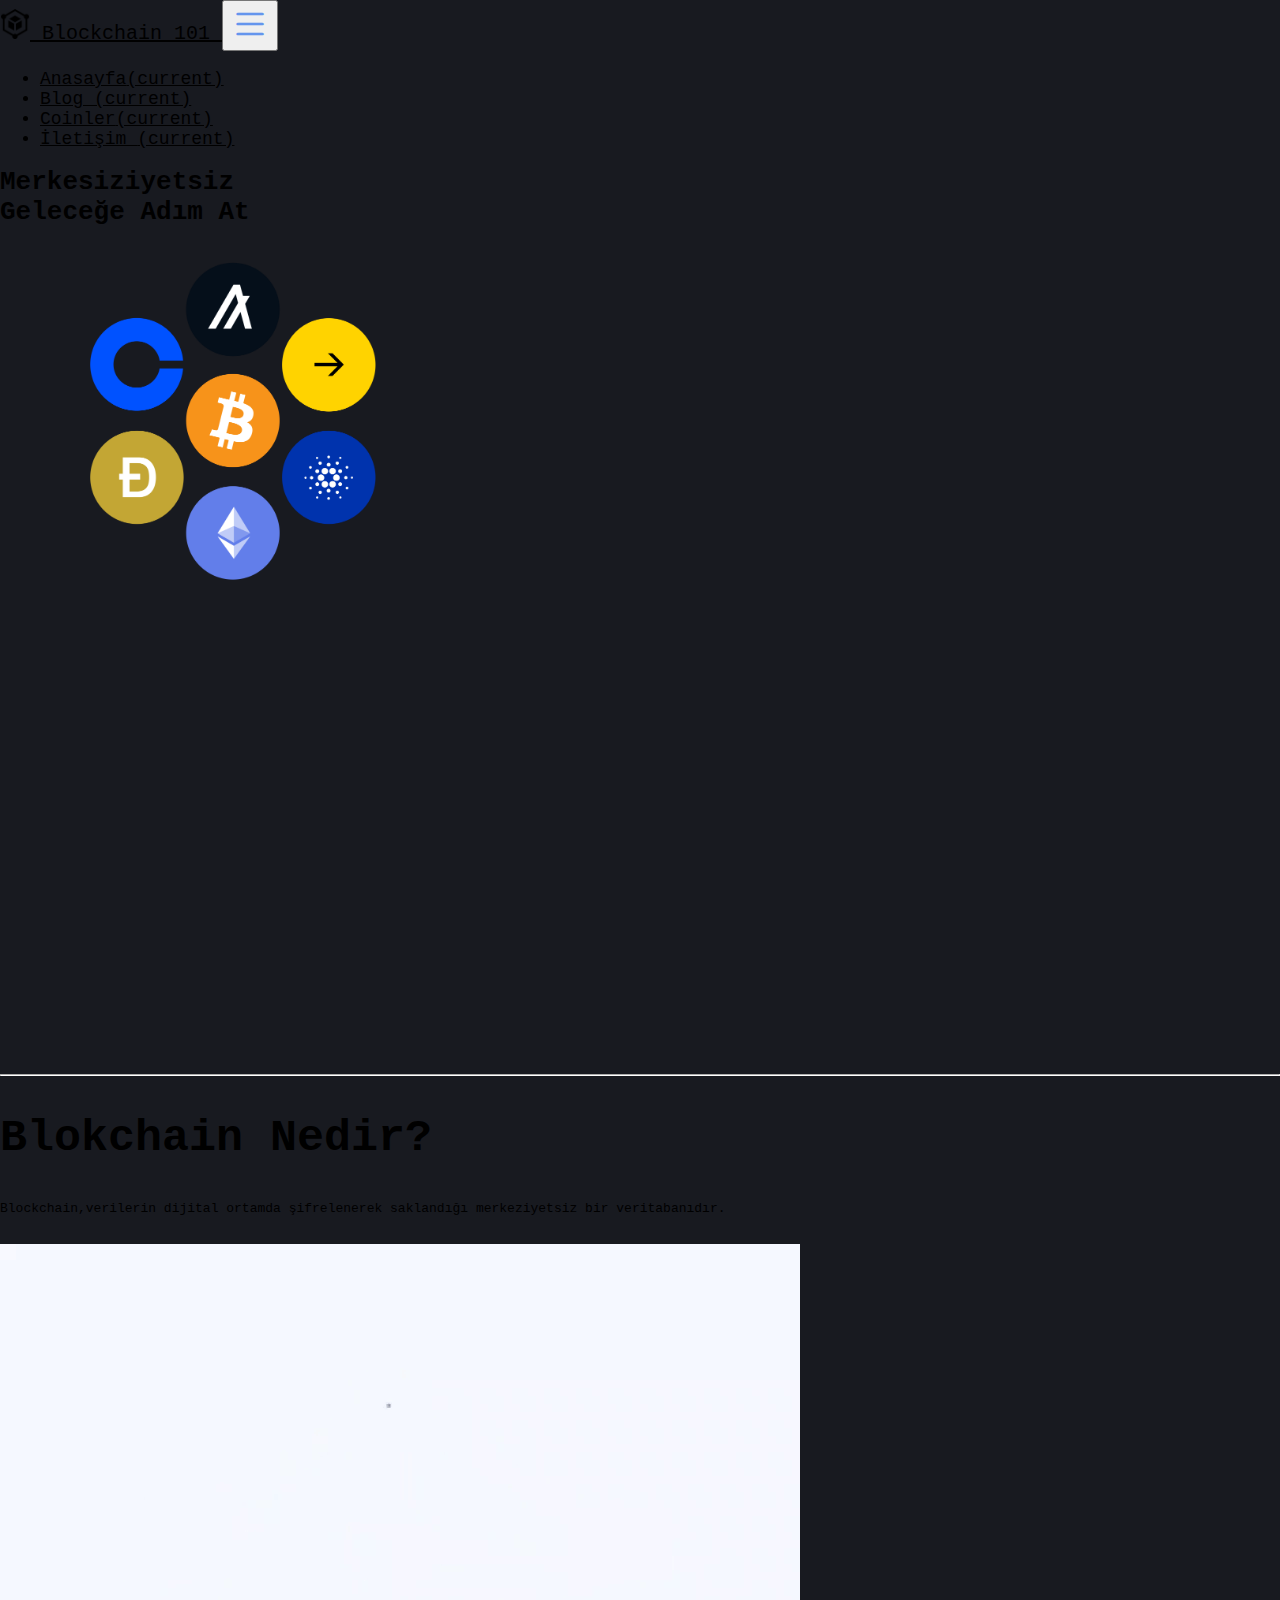
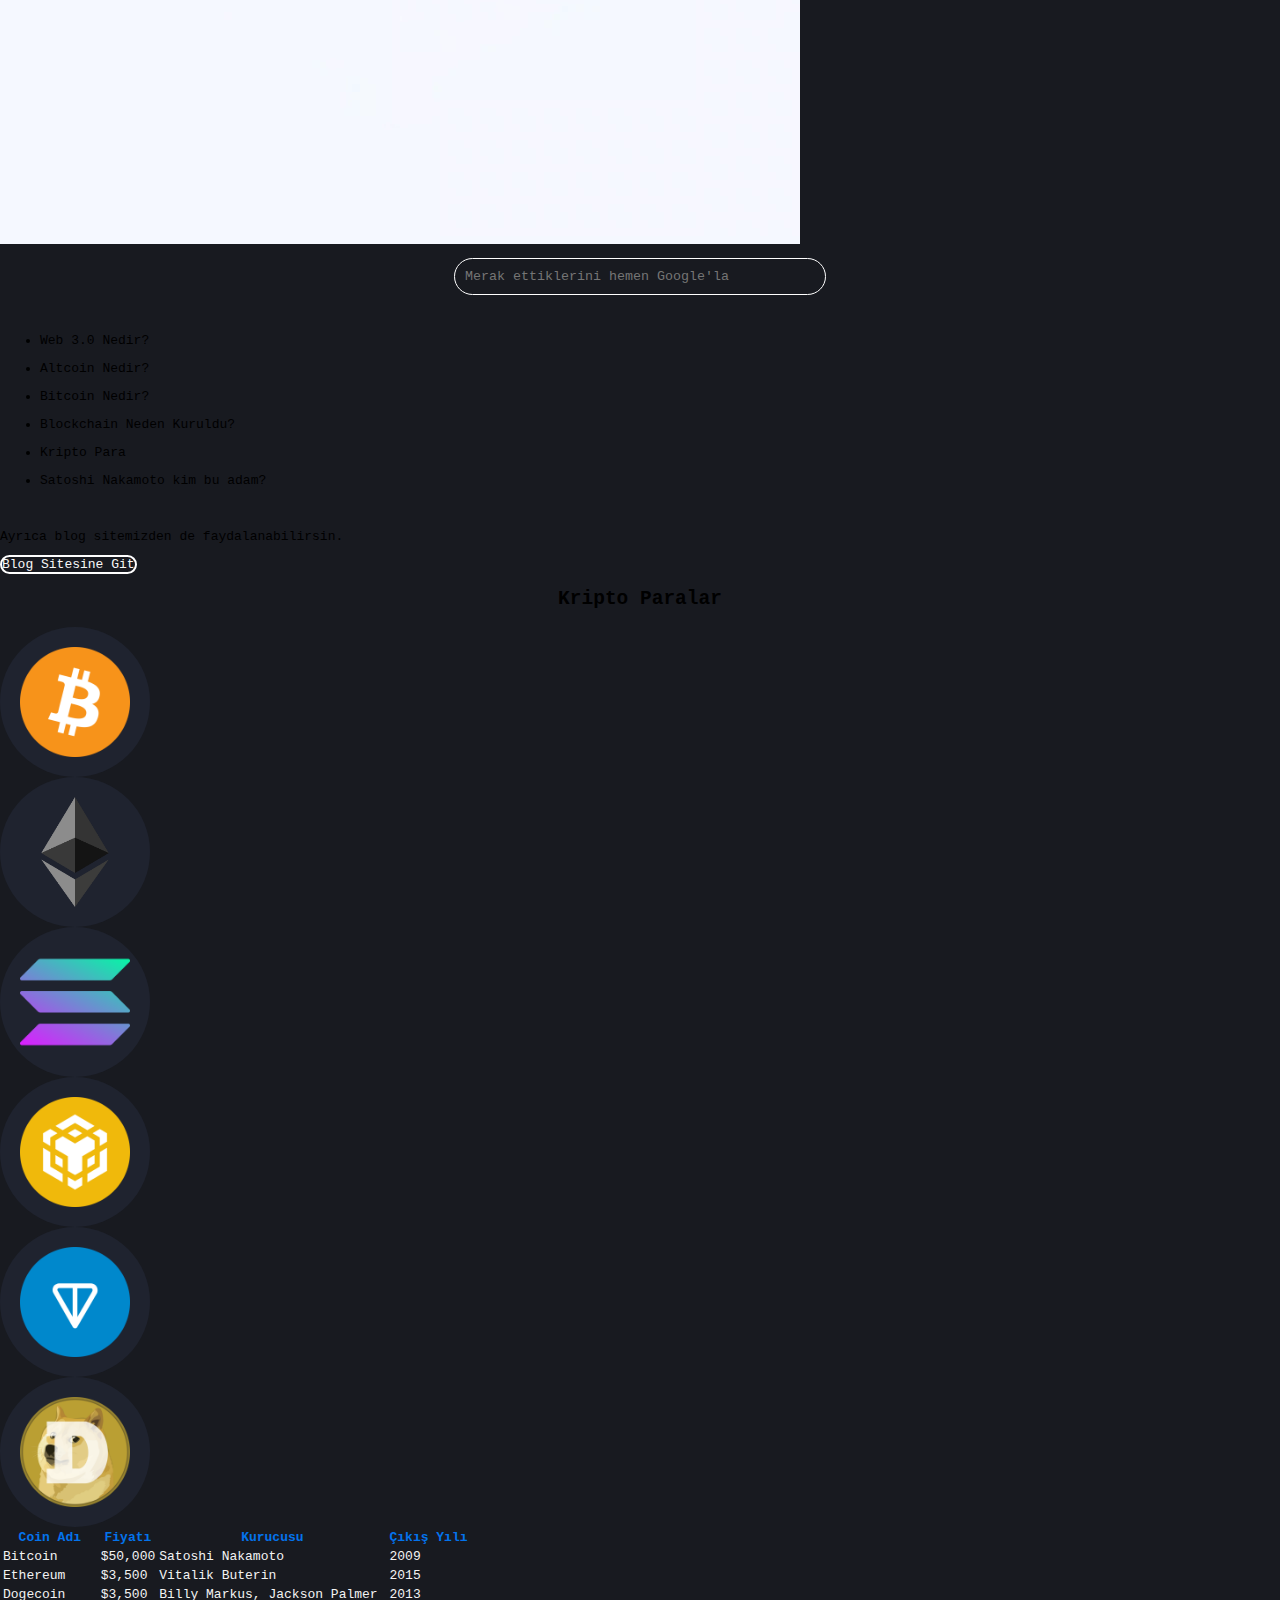
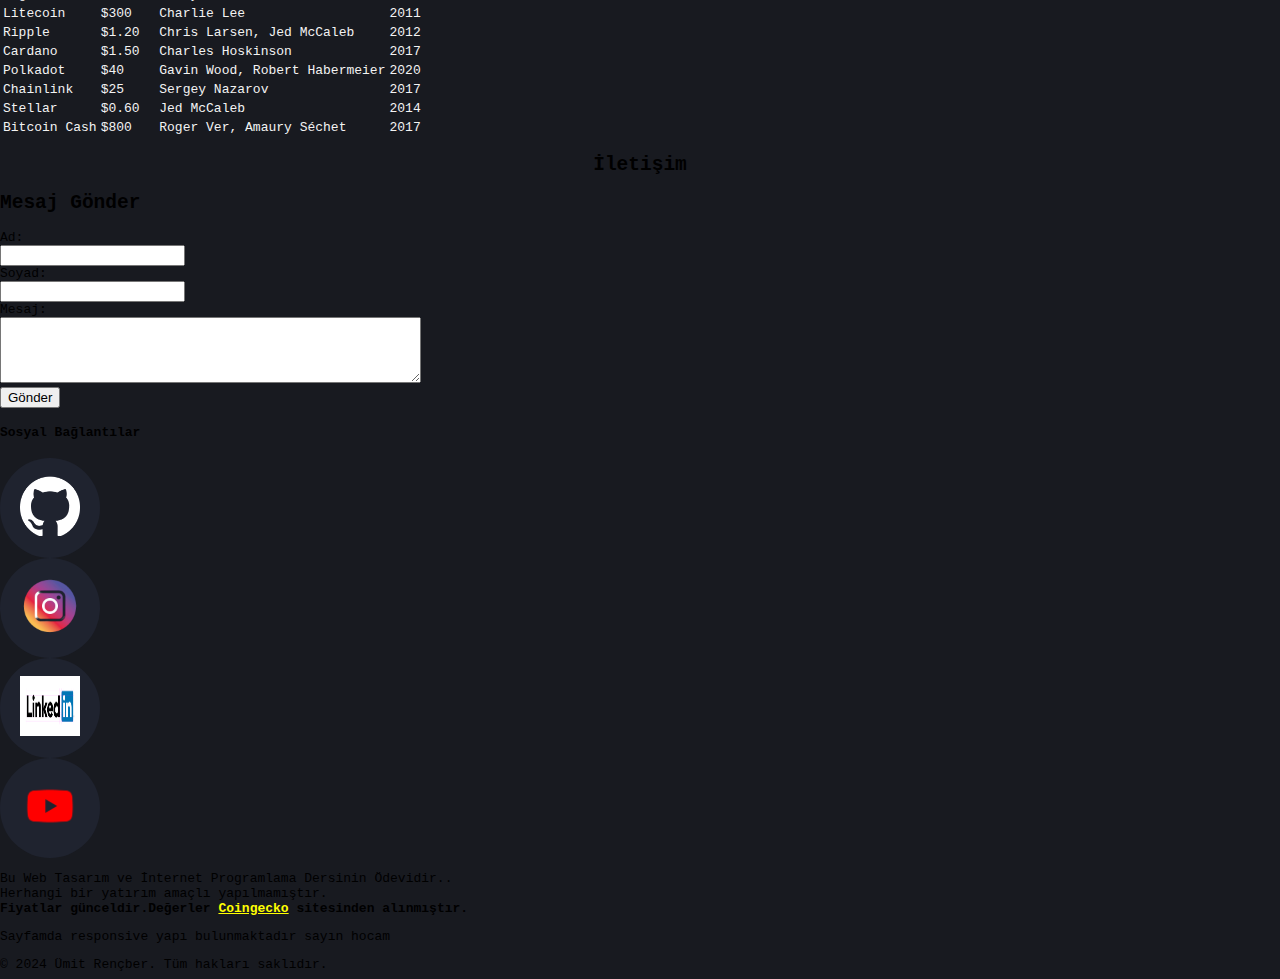
<file: index.html>
<!DOCTYPE html>
  <html lang="en">
  <head>

      <!-- Required meta tags -->
    <meta charset="utf-8">
    <meta name="viewport" content="width=device-width, initial-scale=1, shrink-to-fit=no">

    <!-- Bootstrap CSS -->
    <link rel="stylesheet" href="https://cdn.jsdelivr.net/npm/bootstrap@4.5.3/dist/css/bootstrap.min.css"
      integrity="sha384-TX8t27EcRE3e/ihU7zmQxVncDAy5uIKz4rEkgIXeMed4M0jlfIDPvg6uqKI2xXr2" crossorigin="anonymous">
    <link rel="stylesheet" href="style.css">
    <!-- animate.css kütüphanesi -->
    <link rel="stylesheet" href="https://cdnjs.cloudflare.com/ajax/libs/animate.css/4.1.1/animate.min.css" />
    <link rel="preconnect" href="https://fonts.googleapis.com">
    <link rel="preconnect" href="https://fonts.gstatic.com" crossorigin>
    <link rel="stylesheet" href="https://cdn.jsdelivr.net/npm/bootstrap-icons@1.11.3/font/bootstrap-icons.min.css">
    <title>Blokchain 101</title>
    <!-- tab-icon -->
    <link rel="icon" href="img/blockchain.png">
  </head>
  <style>
    body{
      max-width: 100%;
      margin: 0px;
      padding: 0px;

    }
  </style>
  <body class="bg-dark2 text-white" style="font-family: monospace !important;">

      <nav class="navbar navbar-expand-lg  text-white mb-5 fixed-top bg-dark2">
          <a class="navbar-brand mt-2 text-primary " style="font-size: 20px; font-family: monospace;" href="index.html">
            <img src="img/blockchain.png" class="mb-1 mt-0 mr-1 ml-4 " alt="" width="30" height="30">
      
            Blockchain 101 </a>
          <button class="navbar-toggler" type="button" data-toggle="collapse" data-target="#navbarTogglerDemo02"
            aria-controls="navbarTogglerDemo02" aria-expanded="false" aria-label="Toggle navigation">
            <span class="bi-list" style="font-size: 2.5rem; color: cornflowerblue;"></span>
          <!-- <i class="bi-list" style="font-size: 2.5rem; color: cornflowerblue;"></i> -->
          </button>
      
          <div class="collapse navbar-collapse justify-content-end  " id="navbarTogglerDemo02">
            <ul class="navbar-nav justify-content-end ul mr-3">
              <li class="nav-item active mx-auto">
                <a class="nav-link text-primary " href="#anaSayfa">Anasayfa<span class="sr-only">(current)</span></a>
              </li>
              <li class="nav-item active mx-auto">
                <a class="nav-link text-primary" href="blog.html">Blog <span class="sr-only">(current)</span></a>
              </li>
              <li class="nav-item active mx-auto">
                <a class="nav-link text-primary" href="#kriptoPara">Coinler<span class="sr-only">(current)</span></a>
              </li>
              <li class="nav-item active mx-auto">
                <a class="nav-link text-primary" href="#iletişim">İletişim <span class="sr-only">(current)</span></a>
              </li>
             
              </li>
            </ul>
      
      
          </div>
        </nav>

        <div class="container" id="anaSayfa">
          <div class="row mt-4" style="height: 100vh;" >
              <div class="col-sm-12 col-lg-6 order-1 order-sm-1 order-lg-1 d-flex align-items-center justify-content-center  font-weight-bold w-100 " >
                <h1 class=" text-light font-weight-bold">Merkesiziyetsiz <br> Geleceğe Adım At</h1>
              </div>
              <div class="col-sm-12 col-lg-6 order-2 order-sm-2 order-lg-2 d-flex align-items-center justify-content-center w-100" >
                  <img src="img/Type_Circles_4x.webp" height="350px"  alt="kripto image">
              </div>
          </div>
          <hr style="border-color: white;" class="mb-5">
          <div class="row" style="height: 85vh;" >
              <div class="col-lg-6" >
                  <h2 class="mb-4 text-light" style="font-size: 45px;">Blokchain Nedir?</h2>
                  <p class="text-monospace text-light"  style="font-size: 16px;">
                    <p>Blockchain,verilerin dijital ortamda şifrelenerek saklandığı merkeziyetsiz bir veritabanıdır. </p>
                    <br>
                    <img class="rounded img-fluid" src="img/blokchainn.gif" alt="">
              </div>
              
              <div class="col-lg-6 " >
                <div >
                  <form action="https://www.google.com/search" target="_blank">
                  <label  for="Google'da arama yap"></label>
                  <input class="input" type="text" name="q" id="google" placeholder="Merak ettiklerini hemen Google'la">
                  <!-- <input type="submit" value="Reddite ara" name="" id="">  -->
              </form>
            </div>
            <br>
              <div class="d-flex align-items-center justify-content-center">
                <ul >
                  <li>
                    <p>Web 3.0 Nedir?</p>
                  </li>
                  <li>
                    <p>Altcoin Nedir? </p>
                  </li>
                  <li>
                    <p>Bitcoin Nedir? </p>
                  </li>
                  <li>
                    <p>Blockchain Neden Kuruldu?</p>
                  </li>
                  <li>
                    <p>Kripto Para </p>
                  </li>
                  <li>
                    <p>Satoshi Nakamoto kim bu adam?</p>
                  </li>
                </ul>
              </div>
              <br>
              <div class="d-flex align-items-center justify-content-center">
                <p>Ayrıca blog sitemizden de faydalanabilirsin.</p> 
              </div>
              <div class="d-flex align-items-center justify-content-center  ">
                <a class="blogSitesineGit" href="blog.html">Blog Sitesine Git</a>
              </div> 
          </div>  
    <!-- Kripto Paraların Resimleri -->
              <div class="row mx-auto mt-5 mb-5" id="kriptoPara" >
                <div class="col-lg-12">
                  <h2 style="text-align: center;" class="mb-5">Kripto Paralar</h2>
                </div>
                <div class="col-6 col-sm-4 col-lg-2 mb-3">
                  <div class="box">
                    <img class="kriptoImg" src="img/bitcoin-btc-logo.png" alt="">
                  </div>
                </div>
                <div class="col-6 col-sm-4 col-lg-2 mb-3"> 
                  <div class="box">
                    <img class="kriptoImg" src="img/ethereum-eth-logo.png" alt="">
                  </div>
                </div>
                <div class="col-6 col-sm-4 col-lg-2 mb-3">
                  <div class="box">
                    <img class="kriptoImg" src="img/solana-sol-logo.png" alt="">
                  </div>
                </div>
                <div class="col-6 col-sm-4 col-lg-2 mb-3">
                  <div class="box">
                    <img class="kriptoImg" src="img/bnb-bnb-logo.png" alt="">
                  </div>
                </div>
                <div class="col-6 col-sm-4 col-lg-2 mb-3">
                  <div class="box">
                    <img class="kriptoImg" src="img/toncoin-ton-logo.png" alt="">
                  </div>
                </div>
                <div class="col-6 col-sm-4 col-lg-2 mb-3">
                  <div class="box">
                    <img class="kriptoImg" src="img/dogecoin-doge-logo.png" alt="">
                  </div>
                </div>
              </div>
    
    <!-- Tablo kısmı -->
          <div class="row col-lg-12 mx-auto">
              <table class="table">
                <thead class="coinTableBaslik">
                  <tr>
                    <th scope="col">Coin Adı</th>
                    <th scope="col">Fiyatı</th>
                    <th scope="col">Kurucusu</th>
                    <th scope="col">Çıkış Yılı</th>
                  </tr>
                </thead>
                <tbody class="coinTable">
                  <tr >
                    <td>Bitcoin</td>
                    <td id="bitcoinPrice">$50,000</td>
                    <td>Satoshi Nakamoto</td>
                    <td>2009</td>
                  </tr>
                  <tr>
                    <td>Ethereum</td>
                    <td id="ethereumPrice">$3,500</td>
                    <td>Vitalik Buterin</td>
                    <td>2015</td>
                  </tr>
                  <tr>
                    <td>Dogecoin</td>
                    <td id="dogecoinPrice">$3,500</td>
                    <td>Billy Markus, Jackson Palmer</td>
                    <td>2013</td>
                  </tr>
                  <tr>
                    <td>Litecoin</td>
                    <td id="litecoinPrice">$300</td>
                    <td>Charlie Lee</td>
                    <td>2011</td>
                  </tr>   
                  <tr>
                    <td>Ripple</td>
                    <td id="ripplePrice">$1.20</td>
                    <td>Chris Larsen, Jed McCaleb</td>
                    <td>2012</td>
                  </tr>
                  <tr>
                    <td>Cardano</td>
                    <td id="cardanoPrice">$1.50</td>
                    <td>Charles Hoskinson</td>
                    <td>2017</td>
                  </tr>
                  <tr>
                    <td>Polkadot</td>
                    <td id="polkadotPrice">$40</td>
                    <td>Gavin Wood, Robert Habermeier</td>
                    <td>2020</td>
                  </tr>
                  <tr>
                    <td>Chainlink</td>
                    <td id="chainlinkPrice">$25</td>
                    <td>Sergey Nazarov</td>
                    <td>2017</td>
                  </tr>
                  <tr>
                    <td>Stellar</td>
                    <td id="stellarPrice">$0.60</td>
                    <td>Jed McCaleb</td>
                    <td>2014</td>
                  </tr>
                  <tr>
                    <td>Bitcoin Cash</td>
                    <td id="bitcoinCashPrice">$800</td>
                    <td>Roger Ver, Amaury Séchet</td>
                    <td>2017</td>
                  </tr>

                  <!-- Buraya ek coin bilgileri ekleyebilirsiniz -->
                </tbody>
              </table>
              <script>
                function updatePrices() {
                  fetch('https://api.coingecko.com/api/v3/simple/price?ids=bitcoin,ethereum,dogecoin,litecoin,ripple,cardano,polkadot,chainlink,stellar,bitcoin-cash&vs_currencies=usd')
                    .then(response => response.json())
                    .then(data => {
                      const bitcoinPrice = data.bitcoin.usd.toFixed(2); // Fiyatı 2 ondalık basamağa yuvarla
                      const ethereumPrice = data.ethereum.usd.toFixed(2); // Fiyatı 2 ondalık basamağa yuvarla
                      const dogecoinPrice = data.dogecoin.usd.toFixed(2);
                      const litecoinPrice = data.litecoin.usd.toFixed(2);
                      const ripplePrice = data['ripple'].usd.toFixed(2);
                      const cardanoPrice = data['cardano'].usd.toFixed(2);
                      const polkadotPrice = data['polkadot'].usd.toFixed(2);
                      const chainlinkPrice = data['chainlink'].usd.toFixed(2);
                      const stellarPrice = data['stellar'].usd.toFixed(2);
                      const bitcoinCashPrice = data['bitcoin-cash'].usd.toFixed(2);


                      document.getElementById('bitcoinPrice').textContent = '$' + bitcoinPrice;
                      document.getElementById('ethereumPrice').textContent = '$' + ethereumPrice;
                      document.getElementById('dogecoinPrice').textContent = '$' + dogecoinPrice;
                      document.getElementById('litecoinPrice').textContent = '$' + litecoinPrice;
                      document.getElementById('ripplePrice').textContent = '$' + ripplePrice;
                      document.getElementById('cardanoPrice').textContent = '$' + cardanoPrice;
                      document.getElementById('polkadotPrice').textContent = '$' + polkadotPrice;
                      document.getElementById('chainlinkPrice').textContent = '$' + chainlinkPrice;
                      document.getElementById('stellarPrice').textContent = '$' + stellarPrice;
                      document.getElementById('bitcoinCashPrice').textContent = '$' + bitcoinCashPrice;

                    })
                    .catch(error => console.error('Fiyat alınamadı:', error));
                }
              
                // İlk olarak fiyatları güncelle
                updatePrices();
              
                // Daha sonra belirli bir aralıkta fiyatları güncelleyin (örneğin, her 1 dakikada bir)
                setInterval(updatePrices, 10000); // 60000 milisaniye = 1 dakika
              </script>
            </div>
  
          <!--Burası footer kısmı olacak-->          
            <div class="row " id="iletişim">
              <div class="col-lg-12 mt-5 mb-5" style="text-align: center;">
                <h2>İletişim</h2>
              </div>
              <div class="col-lg-6">
                  <h2>Mesaj Gönder</h2>
                  <form action="#" method="get" id="messageForm">
                      <label for="fname">Ad:</label><br>
                      <input type="text" id="fname" name="fname"><br>
          
                      <label for="lname">Soyad:</label><br>
                      <input type="text" id="lname" name="lname"><br>
          
                      <label for="message">Mesaj:</label><br>
                      <textarea id="message" name="message" rows="4" cols="50"></textarea><br>
          
                      <input type="submit" value="Gönder">
                  </form>
          
                  <!-- Gönderilen mesajı URL'de gösterme -->
                  <div id="messageDisplay" style="display: none;">
                      <h2>Gönderilen Mesaj:</h2>
                      <p>Ad: <span id="displayFname"></span></p>
                      <p>Soyad: <span id="displayLname"></span></p>
                      <p>Mesaj: <span id="displayMessage"></span></p>
                  </div>
          
                  <script>
                      // Form gönderildiğinde bilgileri URL'de ve paragraflarda gösterme
                      document.getElementById('messageForm').addEventListener('submit', function(event) {
                          event.preventDefault(); // Formun sayfayı yenilemesini önler
          
                          // Formdaki değerleri al
                          var fname = document.getElementById('fname').value;
                          var lname = document.getElementById('lname').value;
                          var message = document.getElementById('message').value;
          
                          // URL'ye bilgileri ekle
                          var url = window.location.href + '?fname=' + fname + '&lname=' + lname + '&message=' + message;
          
                          // URL'yi ekranda göster
                          window.location.href = url;
          
                          // Gönderilen mesajı ekranda göster
                          document.getElementById('displayFname').textContent = fname;
                          document.getElementById('displayLname').textContent = lname;
                          document.getElementById('displayMessage').textContent = message;
          
                          // Formu temizle
                          document.getElementById('messageForm').reset();
          
                          // Alert ile bilgileri göster
                          alert('Bilgileriniz başarıyla gönderildi:\n\nAd: ' + fname + '\nSoyad: ' + lname + '\nMesaj: ' + message);
                      });
                  </script>
              </div>
              <div class="col-lg-6"> 
                      <div class="row mt-4 ">
                        <div class="col-lg-12 mb-2">
                          <h4>Sosyal Bağlantılar</h4>
                        </div>
                        <div class="col-6 col-sm-4 col-lg-3 mb-3">
                          <div class="boxFooter">
                            <a href="https://github.com/umitrencber">
                              <img class="sosyalImg" src="img/github-logo.png"  alt="">
                          </a>
                          </div>
                        </div>
                        <div class="col-6 col-sm-4 col-lg-3 mb-3">
                          <div class="boxFooter">
                            <a href="https://www.instagram.com/umittrencber/">
                              <img class="sosyalImg" src="img/instegram-Photoroom.png-Photoroom.png"  alt="">
                          </a>
                          </div>
                        </div>
                        <div class="col-6 col-sm-4 col-lg-3 mb-3">
                          <div class="boxFooter">
                            <a href="https://www.linkedin.com/in/%C3%BCmit-ren%C3%A7ber-66a2a0201/">
                              <img class="sosyalImg" src="img/logo-hero.png"  alt="">
                          </a>
                          </div>
                        </div>
                        <div class="col-6 col-sm-4 col-lg-3 mb-3">
                          <div class="boxFooter">
                            <a href="https://www.youtube.com/channel/UCY7nVrv1SC-1AexnSGT-hGg">
                              <img class="sosyalImg" src="img/gercekYoutube.png"  alt="">
                          </a>
                          </div>
                        </div>
                     </div> 
                     <div class="row mt-5">
                      <div class="col-lg-12">
                        <p>Bu Web Tasarım ve İnternet Programlama Dersinin Ödevidir.. <br>
                        Herhangi bir yatırım amaçlı yapılmamıştır.
                      <br>
                      <strong>Fiyatlar günceldir.Değerler <a style="color: yellow;" href="https://www.coingecko.com/api/documentation">Coingecko</a> sitesinden alınmıştır.</strong></p>
                      <p>Sayfamda responsive yapı bulunmaktadır sayın hocam</p>
                      <p>&copy; 2024 Ümit Rençber. Tüm hakları saklıdır.</p>
                      </div>
                    </div>
                </div>                      
                     
                </div>
              </div>
          </div>
        </div>
                 
          
      

    <!-- Optional JavaScript; choose one of the two! -->

    <!-- Option 1: jQuery and Bootstrap Bundle (includes Popper) -->
    <script src="https://code.jquery.com/jquery-3.5.1.slim.min.js"
    integrity="sha384-DfXdz2htPH0lsSSs5nCTpuj/zy4C+OGpamoFVy38MVBnE+IbbVYUew+OrCXaRkfj"
    crossorigin="anonymous"></script>
  <script src="https://cdn.jsdelivr.net/npm/bootstrap@4.5.3/dist/js/bootstrap.bundle.min.js"
    integrity="sha384-ho+j7jyWK8fNQe+A12Hb8AhRq26LrZ/JpcUGGOn+Y7RsweNrtN/tE3MoK7ZeZDyx"
    crossorigin="anonymous"></script>
  </body>
  </html>
</file>
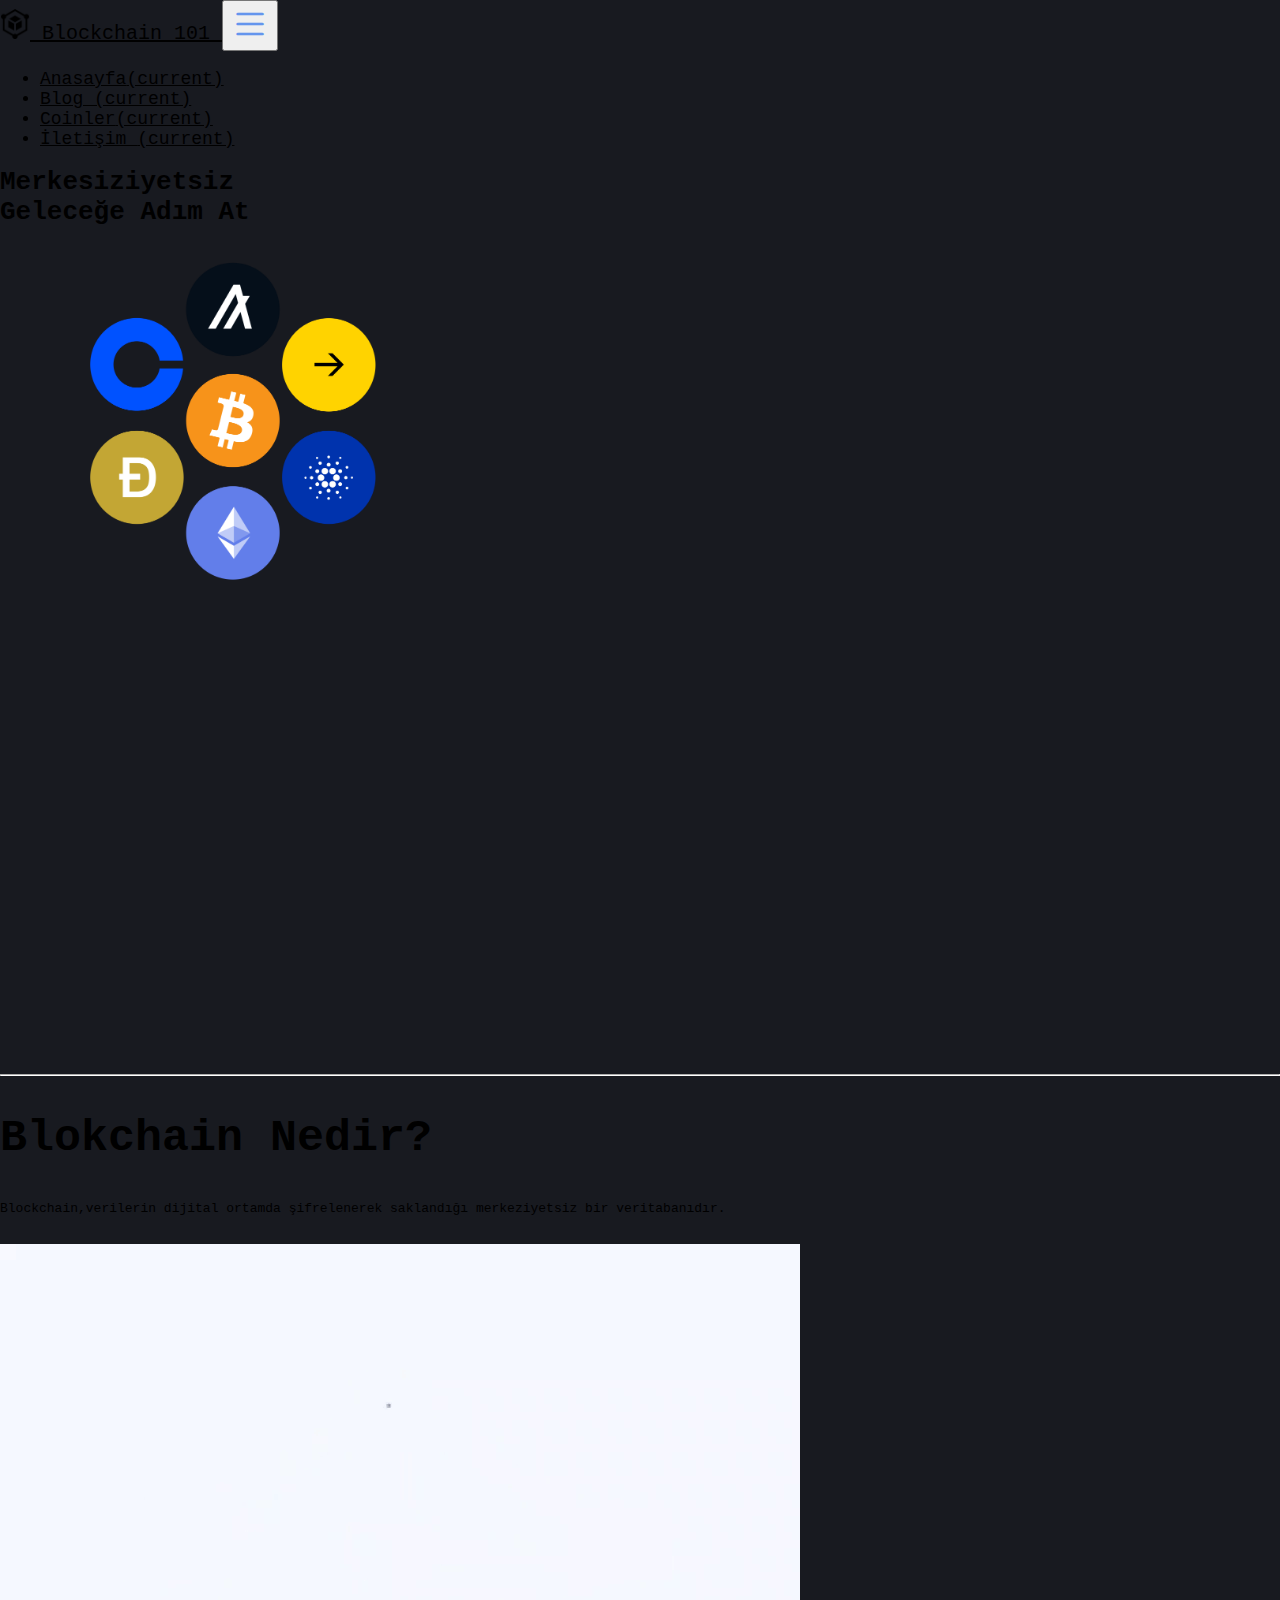
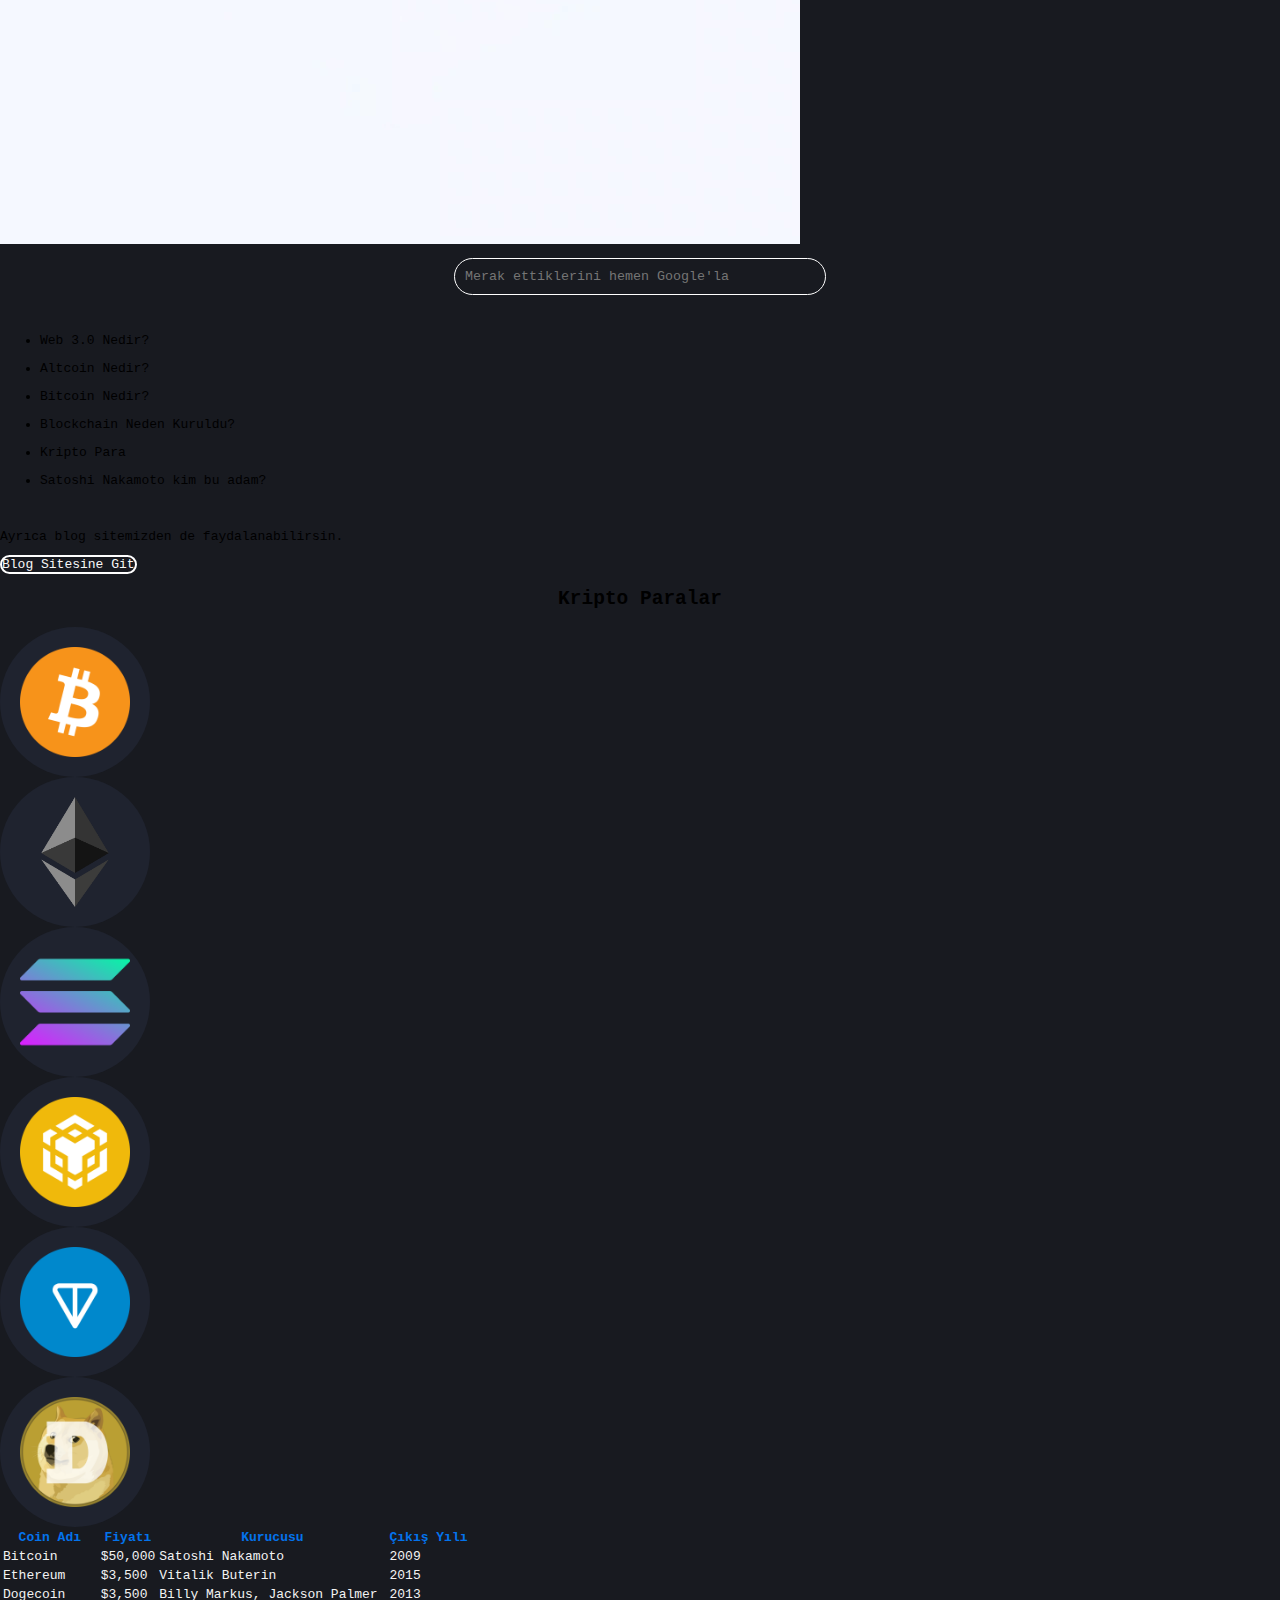
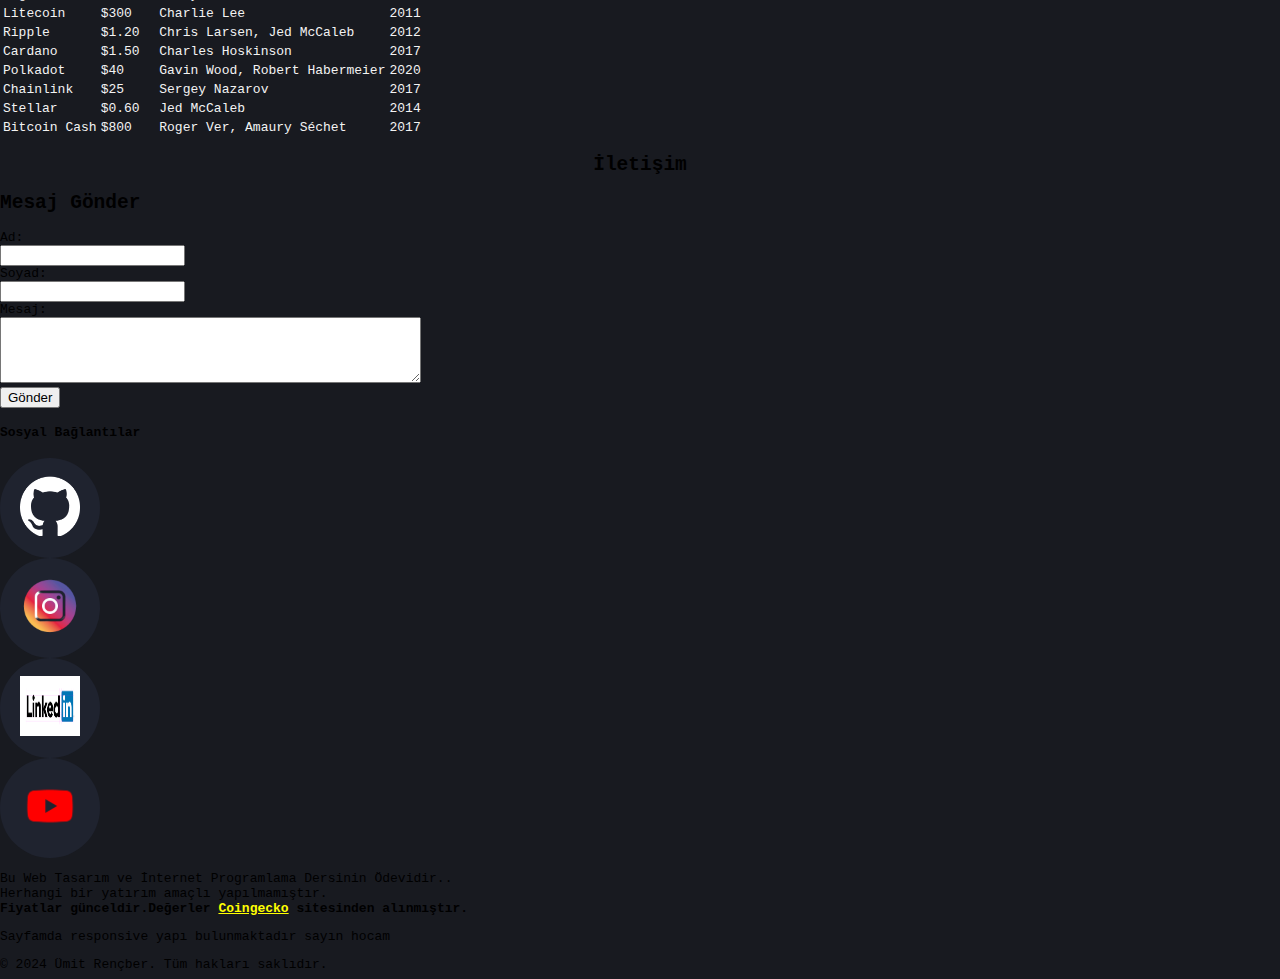
<file: odev.html>
<!DOCTYPE html>
  <html lang="en">
  <head>

      <!-- Required meta tags -->
    <meta charset="utf-8">
    <meta name="viewport" content="width=device-width, initial-scale=1, shrink-to-fit=no">

    <!-- Bootstrap CSS -->
    <link rel="stylesheet" href="https://cdn.jsdelivr.net/npm/bootstrap@4.5.3/dist/css/bootstrap.min.css"
      integrity="sha384-TX8t27EcRE3e/ihU7zmQxVncDAy5uIKz4rEkgIXeMed4M0jlfIDPvg6uqKI2xXr2" crossorigin="anonymous">
    <link rel="stylesheet" href="style.css">
    <!-- animate.css kütüphanesi -->
    <link rel="stylesheet" href="https://cdnjs.cloudflare.com/ajax/libs/animate.css/4.1.1/animate.min.css" />
    <link rel="preconnect" href="https://fonts.googleapis.com">
    <link rel="preconnect" href="https://fonts.gstatic.com" crossorigin>
    <link rel="stylesheet" href="https://cdn.jsdelivr.net/npm/bootstrap-icons@1.11.3/font/bootstrap-icons.min.css">
    <title>Blokchain 101</title>
    <!-- tab-icon -->
    <link rel="icon" href="img/blockchain.png">
  </head>
  <style>
    body{
      max-width: 100%;
      margin: 0px;
      padding: 0px;

    }
  </style>
  <body class="bg-dark2 text-white" style="font-family: monospace !important;">

      <nav class="navbar navbar-expand-lg  text-white mb-5 fixed-top bg-dark2">
          <a class="navbar-brand mt-2 text-primary " style="font-size: 20px; font-family: monospace;" href="odev.html">
            <img src="img/blockchain.png" class="mb-1 mt-0 mr-1 ml-4 " alt="" width="30" height="30">
      
            Blockchain 101 </a>
          <button class="navbar-toggler" type="button" data-toggle="collapse" data-target="#navbarTogglerDemo02"
            aria-controls="navbarTogglerDemo02" aria-expanded="false" aria-label="Toggle navigation">
            <span class="bi-list" style="font-size: 2.5rem; color: cornflowerblue;"></span>
          <!-- <i class="bi-list" style="font-size: 2.5rem; color: cornflowerblue;"></i> -->
          </button>
      
          <div class="collapse navbar-collapse justify-content-end  " id="navbarTogglerDemo02">
            <ul class="navbar-nav justify-content-end ul mr-3">
              <li class="nav-item active mx-auto">
                <a class="nav-link text-primary " href="#anaSayfa">Anasayfa<span class="sr-only">(current)</span></a>
              </li>
              <li class="nav-item active mx-auto">
                <a class="nav-link text-primary" href="blog.html">Blog <span class="sr-only">(current)</span></a>
              </li>
              <li class="nav-item active mx-auto">
                <a class="nav-link text-primary" href="#kriptoPara">Coinler<span class="sr-only">(current)</span></a>
              </li>
              <li class="nav-item active mx-auto">
                <a class="nav-link text-primary" href="#iletişim">İletişim <span class="sr-only">(current)</span></a>
              </li>
             
              </li>
            </ul>
      
      
          </div>
        </nav>

        <div class="container" id="anaSayfa">
          <div class="row mt-4" style="height: 100vh;" >
              <div class="col-sm-12 col-lg-6 order-1 order-sm-1 order-lg-1 d-flex align-items-center justify-content-center  font-weight-bold w-100 " >
                <h1 class=" text-light font-weight-bold">Merkesiziyetsiz <br> Geleceğe Adım At</h1>
              </div>
              <div class="col-sm-12 col-lg-6 order-2 order-sm-2 order-lg-2 d-flex align-items-center justify-content-center w-100" >
                  <img src="img/Type_Circles_4x.webp" height="350px"  alt="kripto image">
              </div>
          </div>
          <hr style="border-color: white;" class="mb-5">
          <div class="row" style="height: 85vh;" >
              <div class="col-lg-6" >
                  <h2 class="mb-4 text-light" style="font-size: 45px;">Blokchain Nedir?</h2>
                  <p class="text-monospace text-light"  style="font-size: 16px;">
                    <p>Blockchain,verilerin dijital ortamda şifrelenerek saklandığı merkeziyetsiz bir veritabanıdır. </p>
                    <br>
                    <img class="rounded img-fluid" src="img/blokchainn.gif" alt="">
              </div>
              
              <div class="col-lg-6 " >
                <div >
                  <form action="https://www.google.com/search" target="_blank">
                  <label  for="Google'da arama yap"></label>
                  <input class="input" type="text" name="q" id="google" placeholder="Merak ettiklerini hemen Google'la">
                  <!-- <input type="submit" value="Reddite ara" name="" id="">  -->
              </form>
            </div>
            <br>
              <div class="d-flex align-items-center justify-content-center">
                <ul >
                  <li>
                    <p>Web 3.0 Nedir?</p>
                  </li>
                  <li>
                    <p>Altcoin Nedir? </p>
                  </li>
                  <li>
                    <p>Bitcoin Nedir? </p>
                  </li>
                  <li>
                    <p>Blockchain Neden Kuruldu?</p>
                  </li>
                  <li>
                    <p>Kripto Para </p>
                  </li>
                  <li>
                    <p>Satoshi Nakamoto kim bu adam?</p>
                  </li>
                </ul>
              </div>
              <br>
              <div class="d-flex align-items-center justify-content-center">
                <p>Ayrıca blog sitemizden de faydalanabilirsin.</p> 
              </div>
              <div class="d-flex align-items-center justify-content-center  ">
                <a class="blogSitesineGit" href="blog.html">Blog Sitesine Git</a>
              </div> 
          </div>  
    <!-- Kripto Paraların Resimleri -->
              <div class="row mx-auto mt-5 mb-5" id="kriptoPara" >
                <div class="col-lg-12">
                  <h2 style="text-align: center;" class="mb-5">Kripto Paralar</h2>
                </div>
                <div class="col-6 col-sm-4 col-lg-2 mb-3">
                  <div class="box">
                    <img class="kriptoImg" src="img/bitcoin-btc-logo.png" alt="">
                  </div>
                </div>
                <div class="col-6 col-sm-4 col-lg-2 mb-3"> 
                  <div class="box">
                    <img class="kriptoImg" src="img/ethereum-eth-logo.png" alt="">
                  </div>
                </div>
                <div class="col-6 col-sm-4 col-lg-2 mb-3">
                  <div class="box">
                    <img class="kriptoImg" src="img/solana-sol-logo.png" alt="">
                  </div>
                </div>
                <div class="col-6 col-sm-4 col-lg-2 mb-3">
                  <div class="box">
                    <img class="kriptoImg" src="img/bnb-bnb-logo.png" alt="">
                  </div>
                </div>
                <div class="col-6 col-sm-4 col-lg-2 mb-3">
                  <div class="box">
                    <img class="kriptoImg" src="img/toncoin-ton-logo.png" alt="">
                  </div>
                </div>
                <div class="col-6 col-sm-4 col-lg-2 mb-3">
                  <div class="box">
                    <img class="kriptoImg" src="img/dogecoin-doge-logo.png" alt="">
                  </div>
                </div>
              </div>
    
    <!-- Tablo kısmı -->
          <div class="row col-lg-12 mx-auto">
              <table class="table">
                <thead class="coinTableBaslik">
                  <tr>
                    <th scope="col">Coin Adı</th>
                    <th scope="col">Fiyatı</th>
                    <th scope="col">Kurucusu</th>
                    <th scope="col">Çıkış Yılı</th>
                  </tr>
                </thead>
                <tbody class="coinTable">
                  <tr >
                    <td>Bitcoin</td>
                    <td id="bitcoinPrice">$50,000</td>
                    <td>Satoshi Nakamoto</td>
                    <td>2009</td>
                  </tr>
                  <tr>
                    <td>Ethereum</td>
                    <td id="ethereumPrice">$3,500</td>
                    <td>Vitalik Buterin</td>
                    <td>2015</td>
                  </tr>
                  <tr>
                    <td>Dogecoin</td>
                    <td id="dogecoinPrice">$3,500</td>
                    <td>Billy Markus, Jackson Palmer</td>
                    <td>2013</td>
                  </tr>
                  <tr>
                    <td>Litecoin</td>
                    <td id="litecoinPrice">$300</td>
                    <td>Charlie Lee</td>
                    <td>2011</td>
                  </tr>   
                  <tr>
                    <td>Ripple</td>
                    <td id="ripplePrice">$1.20</td>
                    <td>Chris Larsen, Jed McCaleb</td>
                    <td>2012</td>
                  </tr>
                  <tr>
                    <td>Cardano</td>
                    <td id="cardanoPrice">$1.50</td>
                    <td>Charles Hoskinson</td>
                    <td>2017</td>
                  </tr>
                  <tr>
                    <td>Polkadot</td>
                    <td id="polkadotPrice">$40</td>
                    <td>Gavin Wood, Robert Habermeier</td>
                    <td>2020</td>
                  </tr>
                  <tr>
                    <td>Chainlink</td>
                    <td id="chainlinkPrice">$25</td>
                    <td>Sergey Nazarov</td>
                    <td>2017</td>
                  </tr>
                  <tr>
                    <td>Stellar</td>
                    <td id="stellarPrice">$0.60</td>
                    <td>Jed McCaleb</td>
                    <td>2014</td>
                  </tr>
                  <tr>
                    <td>Bitcoin Cash</td>
                    <td id="bitcoinCashPrice">$800</td>
                    <td>Roger Ver, Amaury Séchet</td>
                    <td>2017</td>
                  </tr>

                  <!-- Buraya ek coin bilgileri ekleyebilirsiniz -->
                </tbody>
              </table>
              <script>
                function updatePrices() {
                  fetch('https://api.coingecko.com/api/v3/simple/price?ids=bitcoin,ethereum,dogecoin,litecoin,ripple,cardano,polkadot,chainlink,stellar,bitcoin-cash&vs_currencies=usd')
                    .then(response => response.json())
                    .then(data => {
                      const bitcoinPrice = data.bitcoin.usd.toFixed(2); // Fiyatı 2 ondalık basamağa yuvarla
                      const ethereumPrice = data.ethereum.usd.toFixed(2); // Fiyatı 2 ondalık basamağa yuvarla
                      const dogecoinPrice = data.dogecoin.usd.toFixed(2);
                      const litecoinPrice = data.litecoin.usd.toFixed(2);
                      const ripplePrice = data['ripple'].usd.toFixed(2);
                      const cardanoPrice = data['cardano'].usd.toFixed(2);
                      const polkadotPrice = data['polkadot'].usd.toFixed(2);
                      const chainlinkPrice = data['chainlink'].usd.toFixed(2);
                      const stellarPrice = data['stellar'].usd.toFixed(2);
                      const bitcoinCashPrice = data['bitcoin-cash'].usd.toFixed(2);


                      document.getElementById('bitcoinPrice').textContent = '$' + bitcoinPrice;
                      document.getElementById('ethereumPrice').textContent = '$' + ethereumPrice;
                      document.getElementById('dogecoinPrice').textContent = '$' + dogecoinPrice;
                      document.getElementById('litecoinPrice').textContent = '$' + litecoinPrice;
                      document.getElementById('ripplePrice').textContent = '$' + ripplePrice;
                      document.getElementById('cardanoPrice').textContent = '$' + cardanoPrice;
                      document.getElementById('polkadotPrice').textContent = '$' + polkadotPrice;
                      document.getElementById('chainlinkPrice').textContent = '$' + chainlinkPrice;
                      document.getElementById('stellarPrice').textContent = '$' + stellarPrice;
                      document.getElementById('bitcoinCashPrice').textContent = '$' + bitcoinCashPrice;

                    })
                    .catch(error => console.error('Fiyat alınamadı:', error));
                }
              
                // İlk olarak fiyatları güncelle
                updatePrices();
              
                // Daha sonra belirli bir aralıkta fiyatları güncelleyin (örneğin, her 1 dakikada bir)
                setInterval(updatePrices, 10000); // 60000 milisaniye = 1 dakika
              </script>
            </div>
  
          <!--Burası footer kısmı olacak-->          
            <div class="row " id="iletişim">
              <div class="col-lg-12 mt-5 mb-5" style="text-align: center;">
                <h2>İletişim</h2>
              </div>
              <div class="col-lg-6">
                  <h2>Mesaj Gönder</h2>
                  <form action="#" method="get" id="messageForm">
                      <label for="fname">Ad:</label><br>
                      <input type="text" id="fname" name="fname"><br>
          
                      <label for="lname">Soyad:</label><br>
                      <input type="text" id="lname" name="lname"><br>
          
                      <label for="message">Mesaj:</label><br>
                      <textarea id="message" name="message" rows="4" cols="50"></textarea><br>
          
                      <input type="submit" value="Gönder">
                  </form>
          
                  <!-- Gönderilen mesajı URL'de gösterme -->
                  <div id="messageDisplay" style="display: none;">
                      <h2>Gönderilen Mesaj:</h2>
                      <p>Ad: <span id="displayFname"></span></p>
                      <p>Soyad: <span id="displayLname"></span></p>
                      <p>Mesaj: <span id="displayMessage"></span></p>
                  </div>
          
                  <script>
                      // Form gönderildiğinde bilgileri URL'de ve paragraflarda gösterme
                      document.getElementById('messageForm').addEventListener('submit', function(event) {
                          event.preventDefault(); // Formun sayfayı yenilemesini önler
          
                          // Formdaki değerleri al
                          var fname = document.getElementById('fname').value;
                          var lname = document.getElementById('lname').value;
                          var message = document.getElementById('message').value;
          
                          // URL'ye bilgileri ekle
                          var url = window.location.href + '?fname=' + fname + '&lname=' + lname + '&message=' + message;
          
                          // URL'yi ekranda göster
                          window.location.href = url;
          
                          // Gönderilen mesajı ekranda göster
                          document.getElementById('displayFname').textContent = fname;
                          document.getElementById('displayLname').textContent = lname;
                          document.getElementById('displayMessage').textContent = message;
          
                          // Formu temizle
                          document.getElementById('messageForm').reset();
          
                          // Alert ile bilgileri göster
                          alert('Bilgileriniz başarıyla gönderildi:\n\nAd: ' + fname + '\nSoyad: ' + lname + '\nMesaj: ' + message);
                      });
                  </script>
              </div>
              <div class="col-lg-6"> 
                      <div class="row mt-4 ">
                        <div class="col-lg-12 mb-2">
                          <h4>Sosyal Bağlantılar</h4>
                        </div>
                        <div class="col-6 col-sm-4 col-lg-3 mb-3">
                          <div class="boxFooter">
                            <a href="https://github.com/umitrencber">
                              <img class="sosyalImg" src="img/github-logo.png"  alt="">
                          </a>
                          </div>
                        </div>
                        <div class="col-6 col-sm-4 col-lg-3 mb-3">
                          <div class="boxFooter">
                            <a href="https://www.instagram.com/umittrencber/">
                              <img class="sosyalImg" src="img/instegram-Photoroom.png-Photoroom.png"  alt="">
                          </a>
                          </div>
                        </div>
                        <div class="col-6 col-sm-4 col-lg-3 mb-3">
                          <div class="boxFooter">
                            <a href="https://www.linkedin.com/in/%C3%BCmit-ren%C3%A7ber-66a2a0201/">
                              <img class="sosyalImg" src="img/logo-hero.png"  alt="">
                          </a>
                          </div>
                        </div>
                        <div class="col-6 col-sm-4 col-lg-3 mb-3">
                          <div class="boxFooter">
                            <a href="https://www.youtube.com/channel/UCY7nVrv1SC-1AexnSGT-hGg">
                              <img class="sosyalImg" src="img/gercekYoutube.png"  alt="">
                          </a>
                          </div>
                        </div>
                     </div> 
                     <div class="row mt-5">
                      <div class="col-lg-12">
                        <p>Bu Web Tasarım ve İnternet Programlama Dersinin Ödevidir.. <br>
                        Herhangi bir yatırım amaçlı yapılmamıştır.
                      <br>
                      <strong>Fiyatlar günceldir.Değerler <a style="color: yellow;" href="https://www.coingecko.com/api/documentation">Coingecko</a> sitesinden alınmıştır.</strong></p>
                      <p>Sayfamda responsive yapı bulunmaktadır sayın hocam</p>
                      <p>&copy; 2024 Ümit Rençber. Tüm hakları saklıdır.</p>
                      </div>
                    </div>
                </div>                      
                     
                </div>
              </div>
          </div>
        </div>
                 
          
      

    <!-- Optional JavaScript; choose one of the two! -->

    <!-- Option 1: jQuery and Bootstrap Bundle (includes Popper) -->
    <script src="https://code.jquery.com/jquery-3.5.1.slim.min.js"
    integrity="sha384-DfXdz2htPH0lsSSs5nCTpuj/zy4C+OGpamoFVy38MVBnE+IbbVYUew+OrCXaRkfj"
    crossorigin="anonymous"></script>
  <script src="https://cdn.jsdelivr.net/npm/bootstrap@4.5.3/dist/js/bootstrap.bundle.min.js"
    integrity="sha384-ho+j7jyWK8fNQe+A12Hb8AhRq26LrZ/JpcUGGOn+Y7RsweNrtN/tE3MoK7ZeZDyx"
    crossorigin="anonymous"></script>
  </body>
  </html>
</file>
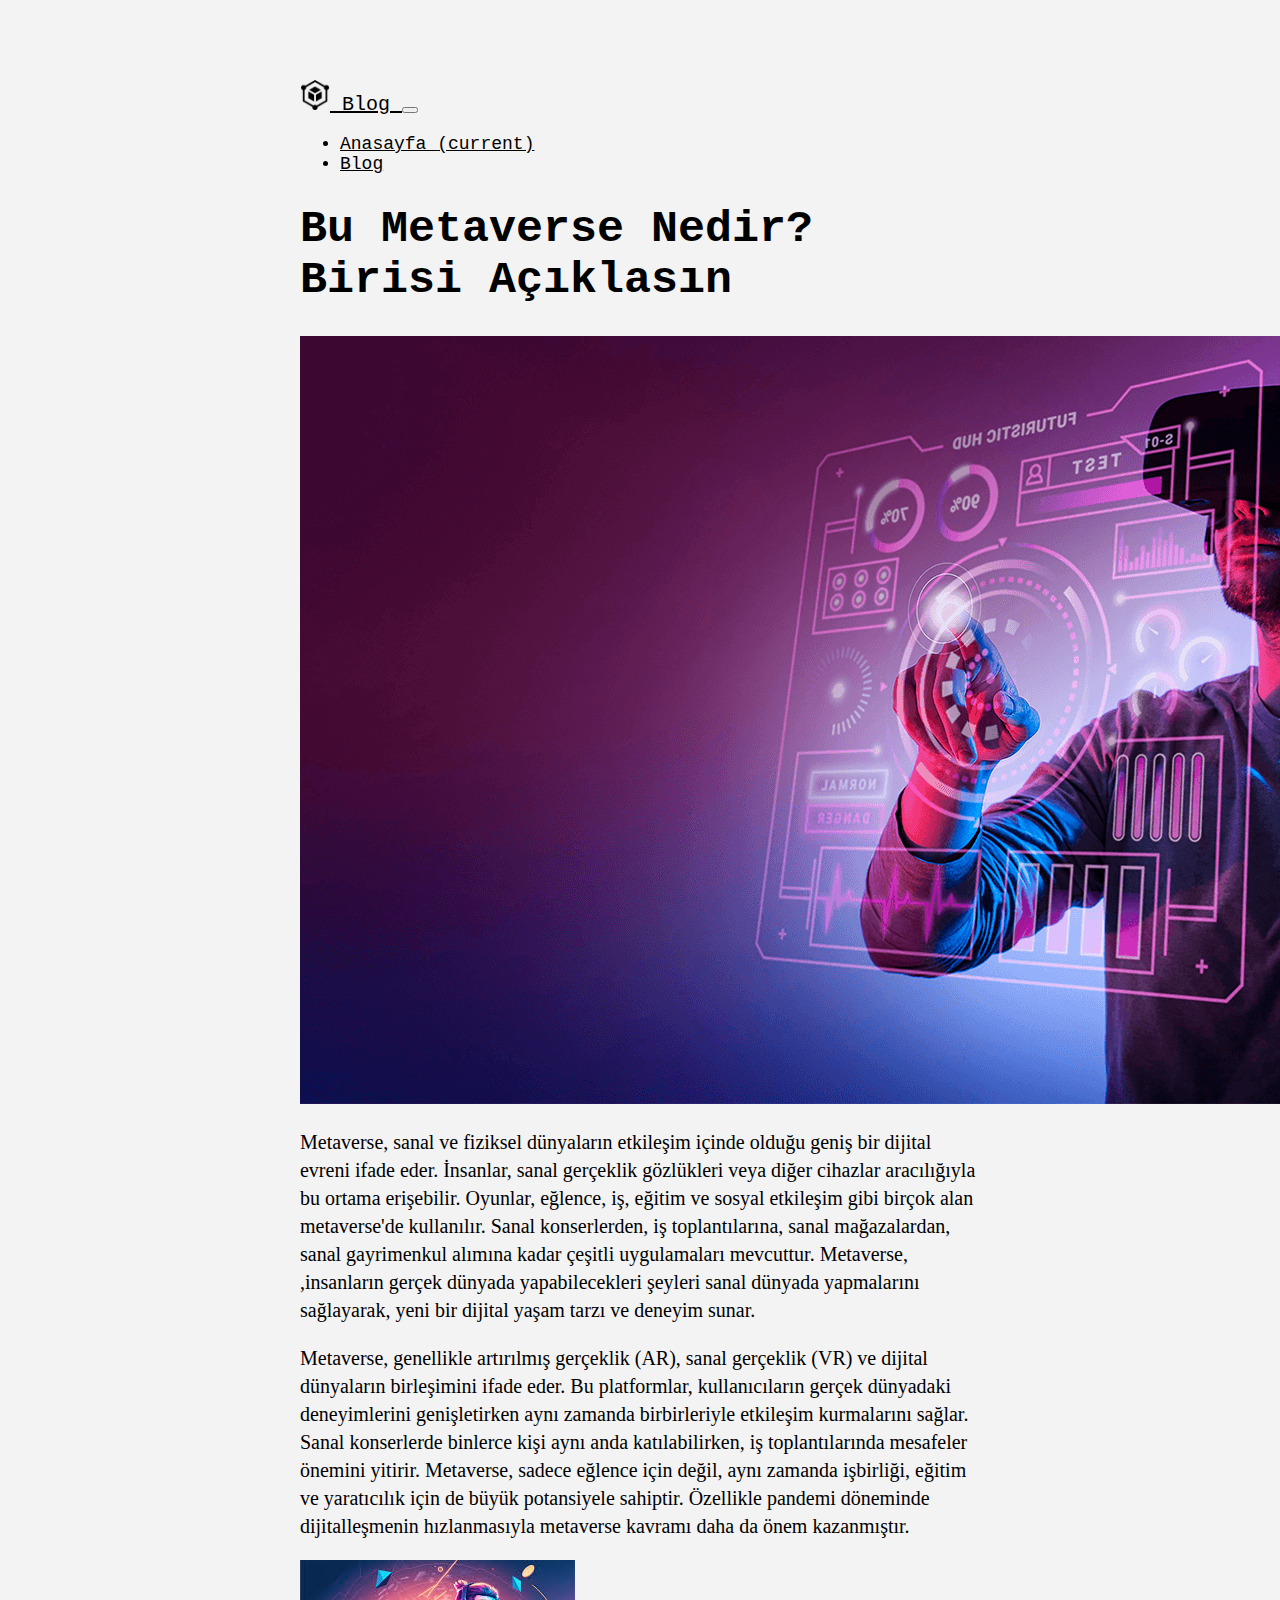
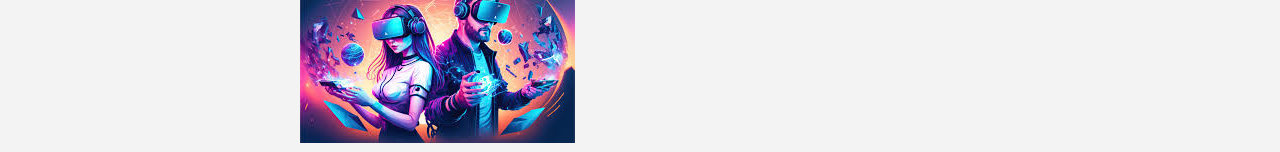
<file: blogYazılari/metaverseNedir.html>
<!doctype html>
<html lang="en">
  <head>
    <!-- Required meta tags -->
    <meta charset="utf-8">
    <meta name="viewport" content="width=device-width, initial-scale=1, shrink-to-fit=no">

    <!-- Bootstrap CSS -->
    <link rel="stylesheet" href="https://cdn.jsdelivr.net/npm/bootstrap@4.5.3/dist/css/bootstrap.min.css" integrity="sha384-TX8t27EcRE3e/ihU7zmQxVncDAy5uIKz4rEkgIXeMed4M0jlfIDPvg6uqKI2xXr2" crossorigin="anonymous">
    <link rel="stylesheet" href="../style.css">
    <title>Hello, world!</title>
    <style>
        body{
            margin: 80px 300px 0px 300px;
        }
        @media (max-width: 1000px){
            body{
            margin: 70px 40px 0px 40px;
        }
        }
    </style>
  </head>
  <body>
    <nav class="navbar navbar-expand-lg navbar-light fixed-top bg-light">
        <a class="navbar-brand mt-2 " style="font-size: 20px; font-family: monospace;" href="../blog.html">
          <img src="../img/blockchain.png" class="mb-1 mt-0 mr-1 ml-4 " alt="" width="30" height="30">
    
          Blog </a>
        <button class="navbar-toggler" type="button" data-toggle="collapse" data-target="#navbarTogglerDemo02"
          aria-controls="navbarTogglerDemo02" aria-expanded="false" aria-label="Toggle navigation">
          <span class="navbar-toggler-icon"></span>
        </button>
    
        <div class="collapse navbar-collapse justify-content-end  " id="navbarTogglerDemo02">
          <ul class="navbar-nav justify-content-end ul mr-3">
            <li class="nav-item active mx-auto">
              <a class="nav-link " href="../index.html">Anasayfa <span class="sr-only">(current)</span></a>
            </li> 
            <li class="nav-item active mx-auto">
              <a class="nav-link" href="../blog.html" >Blog</a>
            </li>  
          </ul>
        </div>
      </nav>
      <div class="container">
        <div class="row ">
              <h1 class="blogH">Bu Metaverse Nedir? Birisi Açıklasın</h1>
           <div class="row mx-auto">
              <img src="../img/meta2.png" class="img-fluid col-lg-12 frontImg" alt="Responsive image">
           </div>
           <div class="row">
            <p class="blogP ">
              Metaverse, sanal ve fiziksel dünyaların etkileşim içinde olduğu geniş bir dijital evreni ifade eder. İnsanlar, sanal gerçeklik gözlükleri veya diğer cihazlar aracılığıyla bu ortama erişebilir. Oyunlar, eğlence, iş, eğitim ve sosyal etkileşim gibi birçok alan metaverse'de kullanılır. Sanal konserlerden, iş toplantılarına, sanal mağazalardan, sanal gayrimenkul alımına kadar çeşitli uygulamaları mevcuttur. Metaverse, 
              ,insanların gerçek dünyada yapabilecekleri şeyleri sanal dünyada yapmalarını sağlayarak, yeni bir dijital yaşam tarzı ve deneyim sunar.
            </p>
            <p class="blogP">
              Metaverse, genellikle artırılmış gerçeklik (AR), sanal gerçeklik (VR) ve dijital dünyaların birleşimini ifade eder. Bu platformlar, kullanıcıların gerçek dünyadaki deneyimlerini genişletirken aynı zamanda birbirleriyle etkileşim kurmalarını sağlar. Sanal konserlerde binlerce kişi aynı anda katılabilirken, iş toplantılarında mesafeler önemini yitirir. Metaverse, sadece eğlence için değil, aynı zamanda işbirliği, eğitim ve yaratıcılık için de büyük potansiyele sahiptir. Özellikle pandemi döneminde dijitalleşmenin hızlanmasıyla metaverse kavramı daha da önem kazanmıştır.
            </p>
            <div class="row mx-auto">
              <img src="../img/meta1.jpeg" class="img-fluid col-lg-12 frontImg  mb-5" alt="Responsive image">
            </div>

           </div>
           
        </div>
      </div>


















    <!-- Option 1: jQuery and Bootstrap Bundle (includes Popper) -->
    <script src="https://code.jquery.com/jquery-3.5.1.slim.min.js" integrity="sha384-DfXdz2htPH0lsSSs5nCTpuj/zy4C+OGpamoFVy38MVBnE+IbbVYUew+OrCXaRkfj" crossorigin="anonymous"></script>
    <script src="https://cdn.jsdelivr.net/npm/bootstrap@4.5.3/dist/js/bootstrap.bundle.min.js" integrity="sha384-ho+j7jyWK8fNQe+A12Hb8AhRq26LrZ/JpcUGGOn+Y7RsweNrtN/tE3MoK7ZeZDyx" crossorigin="anonymous"></script>

    <!-- Option 2: jQuery, Popper.js, and Bootstrap JS
    <script src="https://code.jquery.com/jquery-3.5.1.slim.min.js" integrity="sha384-DfXdz2htPH0lsSSs5nCTpuj/zy4C+OGpamoFVy38MVBnE+IbbVYUew+OrCXaRkfj" crossorigin="anonymous"></script>
    <script src="https://cdn.jsdelivr.net/npm/popper.js@1.16.1/dist/umd/popper.min.js" integrity="sha384-9/reFTGAW83EW2RDu2S0VKaIzap3H66lZH81PoYlFhbGU+6BZp6G7niu735Sk7lN" crossorigin="anonymous"></script>
    <script src="https://cdn.jsdelivr.net/npm/bootstrap@4.5.3/dist/js/bootstrap.min.js" integrity="sha384-w1Q4orYjBQndcko6MimVbzY0tgp4pWB4lZ7lr30WKz0vr/aWKhXdBNmNb5D92v7s" crossorigin="anonymous"></script>
    -->
  </body>
</html>
</file>
<file: style.css>
body{
    background-color: #f3f3f3;
}

.ul{
    font-size: 18px;
    font-family: monospace;
}
.hello{
    font-size: 100px;
    font-family: monospace;
    margin-left: -5px;
}
.circle{
    background-color: #eea302;
    width: 100px;
    height: 100px;
   
}
.circle2{
    background-color: #ff3b25;
    width: 100px;
    height: 100px;
}
.circle3{
    background-color: #08ef5d;
    width: 100px;
    height: 100px;
}

.circle4{
    background-color: #80d8da;
    width: 100px;
    height: 100px;
}

.circle:hover,.circle2:hover,.circle3:hover,.circle4:hover,.submit:hover {
    transition: 0.5s;
    cursor: pointer;
    background-color: #f3f3f3;
    
}
/*  proje arası mesafe için */
.margin{
    margin-top: 120px;
}
/* contact */
.submit{
   height: 120px;
   width: 150px;
   background-color: orange;
}
.inputs{
   border: 1px solid black;

}
.inputs:hover{
    border: 2.2px solid black;
}
/* follow-me */
.followBox{
    height: 160px;
    width: 125px;
    background-color: #f7f7f7;
    transition: 0.5s;
    
}
.followBox:hover{
    box-shadow: 20px 20px 50px grey;
    cursor: pointer;
}

/* blog sitesi */
.card{
    background-color: #f7f7f7;
    transition: 0.5s;
    height: 220px;
    width: 100%;
    
}
.card:hover{
    box-shadow: 20px 20px 50px grey;
    cursor: pointer;
}
.cardParagraf{
    font-size: 14px;
    font-family: monospace;
    line-height: 1.1;
    white-space: normal;
    overflow: hidden;
    text-overflow: ellipsis;
    display: -webkit-box;
    -webkit-line-clamp: 5;
    -webkit-box-orient: vertical;
    
}
.blogH5font{
    font-size: 16px;
}
a{
 color: black;  
}
a:hover{
    text-decoration: none;
    color: black;
}
/* Konuların katogori başlıkları (ekonomi,blokchain,yapay zeka) */
.ekonomi{
    font-size: 13px;
    font-family: Georgia, 'Times New Roman', Times, serif;
    color: #f31f07;
   
    
}
.ekonomi:hover{
    color: #a71606;
 
}
.yapayZeka{
    font-size: 13px;
    font-family: Georgia, 'Times New Roman', Times, serif;
    color: #08d208;
   
    
}
.yapayZeka:hover{
    color: #08a908;
 
}
.metaverse{
    font-size: 13px;
    font-family: Georgia, 'Times New Roman', Times, serif;
    color: #006eff;
}
.metaverse:hover{
    color: #084eaa;
}
@media (max-width: 495px) 
{
    .card{
        background-color: #f7f7f7;
        transition: 0.5s;
        height: 210px;
        width: 100%;
    }
    .card:hover{
        box-shadow: 20px 20px 50px grey;
        cursor: pointer;
    }
    .cardParagraf{
        font-size: 11px;
        font-family: monospace;
        line-height: 1.1;
        white-space: normal;
        overflow: hidden;
        text-overflow: ellipsis;
        display: -webkit-box;
        -webkit-line-clamp: 4;
        -webkit-box-orient: vertical;
        
    } 
    .blogH5font{
        font-size: 13px;
    }
}


/* Ödev Sayfası */
.bg-dark2{
    background-color: rgb(24,26,32) !important;
}
.input {
    display: block;
    width: 350px;
    margin: 10px auto;
    padding: 10px;
    border: 1px solid white;
    border-radius: 45px;
    background-color: rgb(24,26,32);
    color: white;
    font-family: monospace;
    
  }
  
  /* Farklı durumlar için stiller */
  .input:focus {
    outline: none;
    border: 2px solid #007bff;
  }
  
  .input:hover {
    border: 2px solid rgb(179, 182, 193);
  }

  .blogSitesineGit{
    border: 2px solid white;
    width: 220px;
    border-radius: 50px;
    text-align: center;
    text-decoration: none;
    color: #f7f7f7;
  }
  .blogSitesineGit:hover{
    text-decoration: none;
    color: #007bff;
    background-color: white;
   
  }
/*umitrencber\blogYazılari\Kişisel Anılarım\akcakocaKampVeBalık.html için style */

.frontImg{
    -webkit-transform: scale(1);
	transform: scale(1);
	-webkit-transition: .3s ease-in-out;
	transition: .3s ease-in-out;
    
}
.frontImg:hover {
    -webkit-transform: scale(1.2);
	transform: scale(1.2);
  }

 .akcakocaP{
    font-size: 20px;
    font-family: source-serif-pro, Georgia, Cambria, "Times New Roman", Times, serif;
    line-height: 28px;
    letter-spacing: -0.003px;
    font-weight: 500;
    margin: 60px;
 } 
 .akcakocaH4{
    font-size: 35px;
    margin: 0px 60px;
    
 }
 @media (max-width: 495px) {
    .akcakocaP{
        font-size: 14px;
        margin: 40px;
        line-height: 28px; 
    }
    .akcakocaH4{
        font-size: 20px;
        margin: 0px 40px;
        
     }
 }
 /* Blog yazıları için stabil paragraf,başlık ayarları */
 .blogP{
    font-size: 20px;
    font-family: source-serif-pro, Georgia, Cambria, "Times New Roman", Times, serif;
    line-height: 28px;
    letter-spacing: -0.003px;
    font-weight: 500;
   

 }
 .blogH{
    font-size: 45px;
    font-family: monospace;
    font-weight: 600;
    
 }
 .blogA{
    color: red;
 }
 .blogListA{
    text-decoration: underline;
 }
 @media (max-width : 700px){
    
    .blogP{
        font-size: 16px;
        font-family: source-serif-pro, Georgia, Cambria, "Times New Roman", Times, serif;
        line-height: 28px;
        letter-spacing: -0.003px;
        font-weight: 500;
       
    
     }
     .blogH{
        font-size: 30px;
        font-family: monospace;
        font-weight: 600;
        
     }
 }

 .rotating-image {
    position: absolute;
    top: 50%;
    left: 50%;
    transform: translate(-50%, -50%);
    opacity: 0;
    transition: all 0.3s ease;
  }
  
  .rotating-image img {
    border-radius: 50%;
  }
  
  .col-md-12:hover .rotating-image {
    opacity: 1;
    animation: rotate 5s linear infinite;
  }
  
  @keyframes rotate {
    0% {
      transform: rotate(0deg);
    }
    100% {
      transform: rotate(360deg);
    }
  }
  
/* Kripto Para dönen resimler*/ 
  
.box{
    width: 150px;
    height: 150px;
    background-color: rgb(31, 35, 47) ;
    display: flex;
    justify-content: center;
    align-items: center;
    transition: background-color 1s ease;
    border-radius: 50%;
}
.box:hover{
    background-color: #006eff;
    box-shadow: 10px 10px 30px grey;
}
.kriptoImg{
    width: 110px;
    height: 110px;
    transition: transform 0.5s ease;
}
.kriptoImg:hover{
    transform: scale(1.2);
}
/* tablo kısmı */
.coinTableBaslik{
    font-family: monospace;
    color: #0373ec;
}
.coinTable{
    font-family: monospace;
    color: #ffffff;
    
}
.table tbody tr {
    background-color: rgb(24,26,32);
    color: #f3f3f3; /* Varsayılan arka plan rengini burada belirleyin */
  }

.table tbody tr:hover {
    background-color: #f3f3f3;
    color: #006eff; /* Değişim için istediğiniz arka plan rengini burada belirleyin */
  }
  
/* Footer */
.boxFooter{
    width: 100px;
    height: 100px;
    background-color: rgb(31, 35, 47) ;
    display: flex;
    justify-content: center;
    align-items: center;
    transition: background-color 1s ease;
    border-radius: 50%;
}
.boxFooter:hover{
    background-color: #126da5;
    box-shadow: 10px 10px 30px grey;
}
.sosyalImg{
    width: 60px;
    height: 60px;
    transition: transform 0.5s ease;
}
.sosyalImg:hover{
    transform: scale(1.2);
}
</file>
